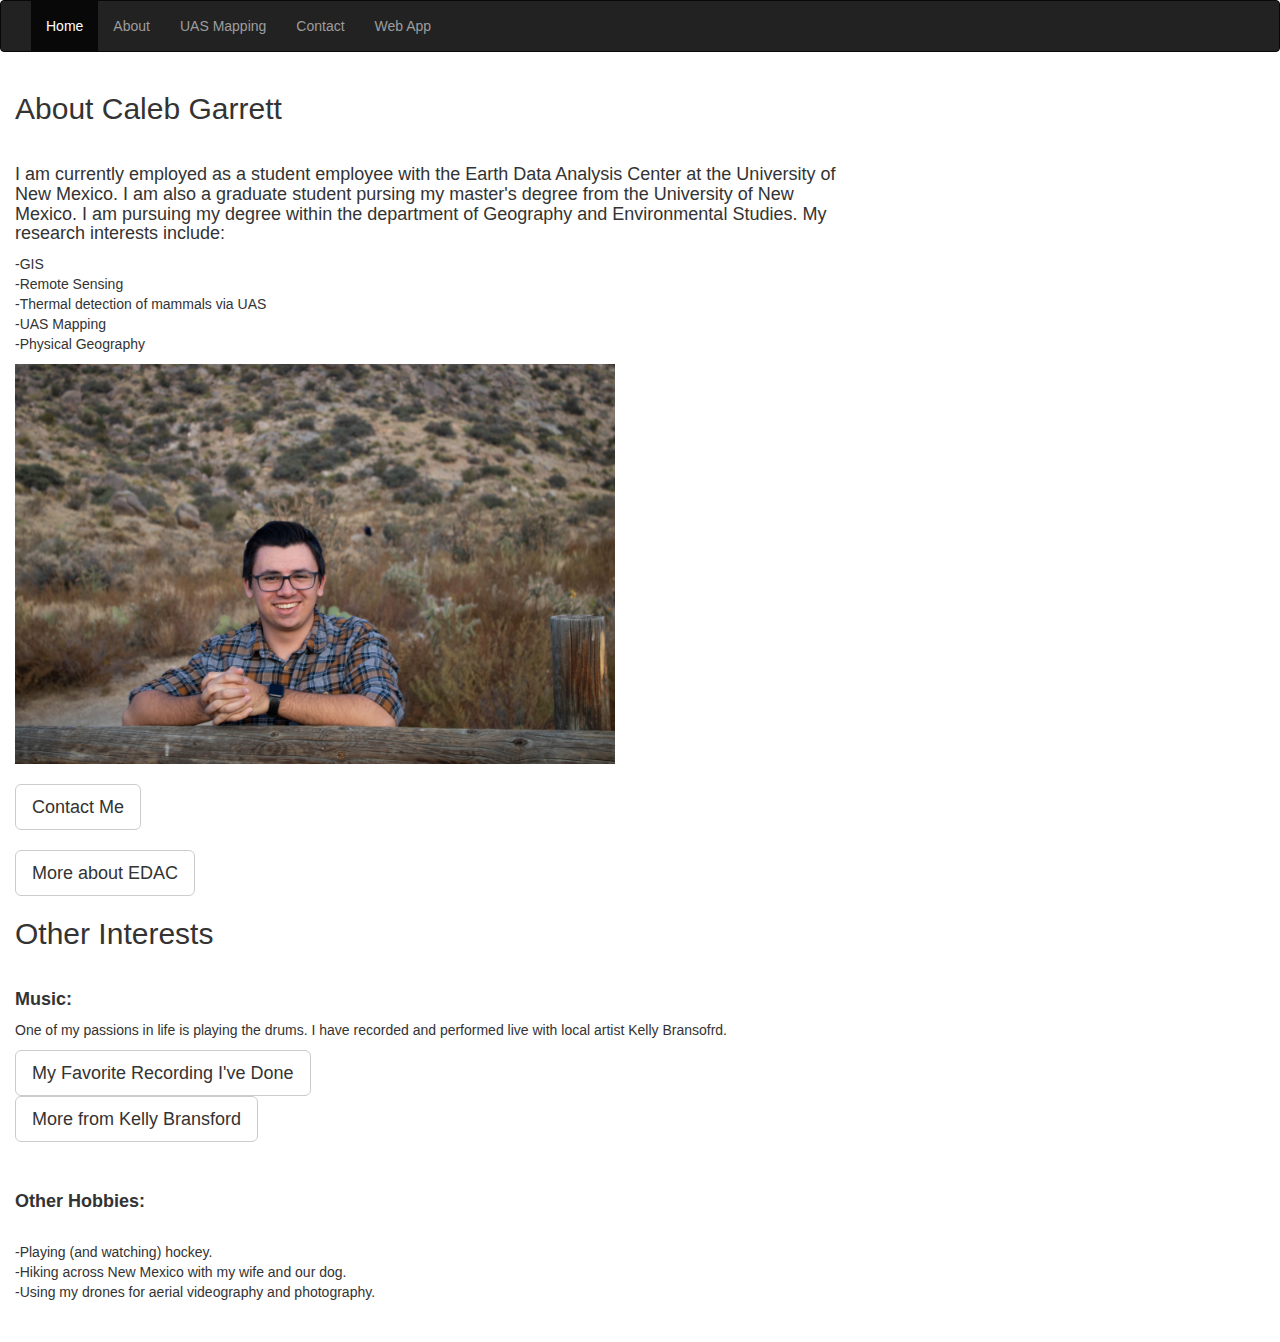
<file: About/index.html>
<!DOCTYPE html>
<html lang="en">
<head>
  <!-- Theme Made By www.w3schools.com -->
  <title>About</title>
  <meta charset="utf-8">
  <meta name="viewport" content="width=device-width, initial-scale=1">
  <link rel="stylesheet" href="../JS_CSS_downloaded_libraries/bootstrap-3.4.1-dist/css/bootstrap.css">
  
  <link href="https://fonts.googleapis.com/css?family=Montserrat" rel="stylesheet" type="text/css">
  <link href="https://fonts.googleapis.com/css?family=Lato" rel="stylesheet" type="text/css">
  <script src="https://ajax.googleapis.com/ajax/libs/jquery/3.5.1/jquery.min.js"></script>
  <script src="../JS_CSS_downloaded_libraries/bootstrap-3.4.1-dist/js/bootstrap.js"></script>
 <!-- Container (About Section) -->
 <body>
    <nav class="navbar navbar-inverse">
        <div class="container-fluid">
          <div class="navbar-header">
            <button type="button" class="navbar-toggle" data-toggle="collapse" data-target="#myNavbar">
              <span class="icon-bar"></span>
              <span class="icon-bar"></span>
              <span class="icon-bar"></span>                        
            </button>
          </div>
          <div class="collapse navbar-collapse" id="myNavbar">
            <ul class="nav navbar-nav">
              <li class="active"><a href="../index.html">Home</a></li>
              <li><a href="../About/index.html">About</a></li>
              <li><a href="../Projects/index.html">UAS Mapping</a></li>
              <li><a href="../Contact/index.html">Contact</a></li>
              <li><a href="../MyWebApp/index.html" target="_blank">Web App</a></li>
            </ul>
          </div>
        </div>
      </nav>
 <div id="about" class="container-fluid">
    <div class="row">
      <div class="col-sm-8">
        <h2>About Caleb Garrett</h2><br>
        <h4>I am currently employed as a student employee with the Earth Data Analysis Center at the University of New Mexico. I am also a graduate student pursing my master's degree from the University of New Mexico. I am pursuing my degree within the department of Geography and Environmental Studies. My research interests include:</h4>
        <p>-GIS
        <br>-Remote Sensing
        <br>-Thermal detection of mammals via UAS
        <br>-UAS Mapping
        <br>-Physical Geography
        <br>
        <div class="col-sm-18">
            <img src="../Images/Caleb.jpg" alt="Photo of Caleb Garrett." style="width:600px;height:400px;">
          </div>
        <br><a href="../Contact/index.html" button class="btn btn-default btn-lg" target= "_blank">Contact Me</a>
        <br><br><a href="https://edac.unm.edu/" button class="btn btn-default btn-lg" target= "_blank">More about EDAC</a>
      </div>
    </div>
  </div>
  
  <div class="container-fluid bg-grey">
    <div class="row">
      <div class="col-sm-8">
      </div>
      <div class="col-sm-8">
        <h2>Other Interests</h2><br>
        <p><h4><strong>Music:</strong></h4> One of my passions in life is playing the drums. I have recorded and performed live with local artist Kelly Bransofrd.</p>
        <a href="https://open.spotify.com/track/7cyFNJAdN5OHCa0BndR7T6?si=5cff87bf81dd4487" button class="btn btn-default btn-lg" target= "_blank">My Favorite Recording I've Done</a>
        <br><a href="https://soundcloud.com/kelly-bransford" button class="btn btn-default btn-lg" target= "_blank">More from Kelly Bransford</a>
        <br>
        <br>
        <br>
        <h4><strong>Other Hobbies:</strong></h4>
            <br>-Playing (and watching) hockey.
            <br>-Hiking across New Mexico with my wife and our dog.
            <br>-Using my drones for aerial videography and photography.
            <br>
            <br>
            <br>

    </div>
    </div>
  </div>
</file>
